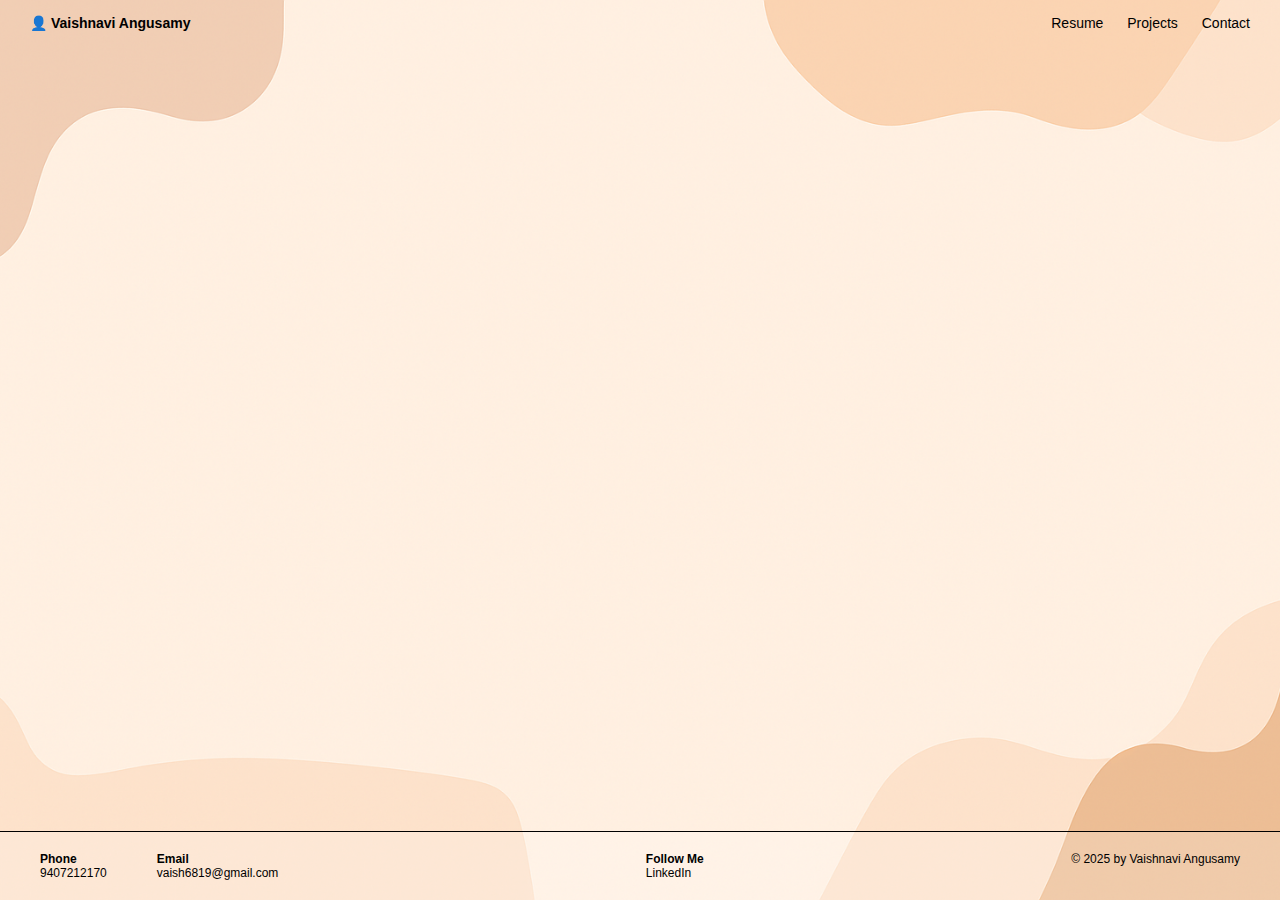
<file: index.html>
<!DOCTYPE html>
<html lang="en">
<head>
  <meta charset="UTF-8" />
  <meta name="viewport" content="width=device-width, initial-scale=1.0" />
  <title>Portfolio | Vaishnavi Angusamy</title>
  <link rel="stylesheet" href="style.css" />
</head>
<body>
  <header class="top-nav">
    <div class="name"><a href="index.html">👤 Vaishnavi Angusamy</a></div>
    <nav class="menu">
      <a href="resume.html">Resume</a>
      <a href="projects.html">Projects</a>
      <a href="contact.html">Contact</a>
    </nav>
  </header>

  <main class="main-section">
    <div class="profile">
      <img src="prof1.png" alt="Profile" class="profile-pic" />
      <div class="intro">
        <h1>Hello</h1>
        <h3>I'm Vaishnavi</h3>
        <p>
          I'm an MCA student with a strong foundation in computer science and practical experience in web development,
          databases, and machine learning. Skilled in Python, Java, JavaScript, SQL, and familiar with MongoDB. I’ve
          worked on full-stack projects and ML-based models, and I enjoy hackathons, problem-solving, and building
          innovative solutions.
        </p>

        <div class="circle-buttons">
          <a href="resume.html"><button class="circle resume">Resume</button></a>
          <a href="projects.html"><button class="circle projects">Projects</button></a>
          <a href="contact.html"><button class="circle contact">Contact</button></a>
          
        </div>
      </div>
    </div>
  </main>

  <footer class="footer">
    <div class="footer-left">
      <div><strong>Phone</strong><br />9407212170</div>
      <div><strong>Email</strong><br />vaish6819@gmail.com</div>
    </div>
    <div class="footer-center">
      <strong>Follow Me</strong><br />
      <a href="https://www.linkedin.com/in/vaishnavi-angusamy-891869276/"><i class="fa fa-linkedin"></i> LinkedIn</a>
    </div>
    <div class="footer-right">
      <p>© 2025 by Vaishnavi Angusamy</p>
    </div>
  </footer>
   <script>
  window.addEventListener("load", () => {
    document.querySelector(".profile").classList.add("fade-in");
    document.querySelector(".profile-pic").classList.add("float");
  });
</script>
</body>
</html>
</file>
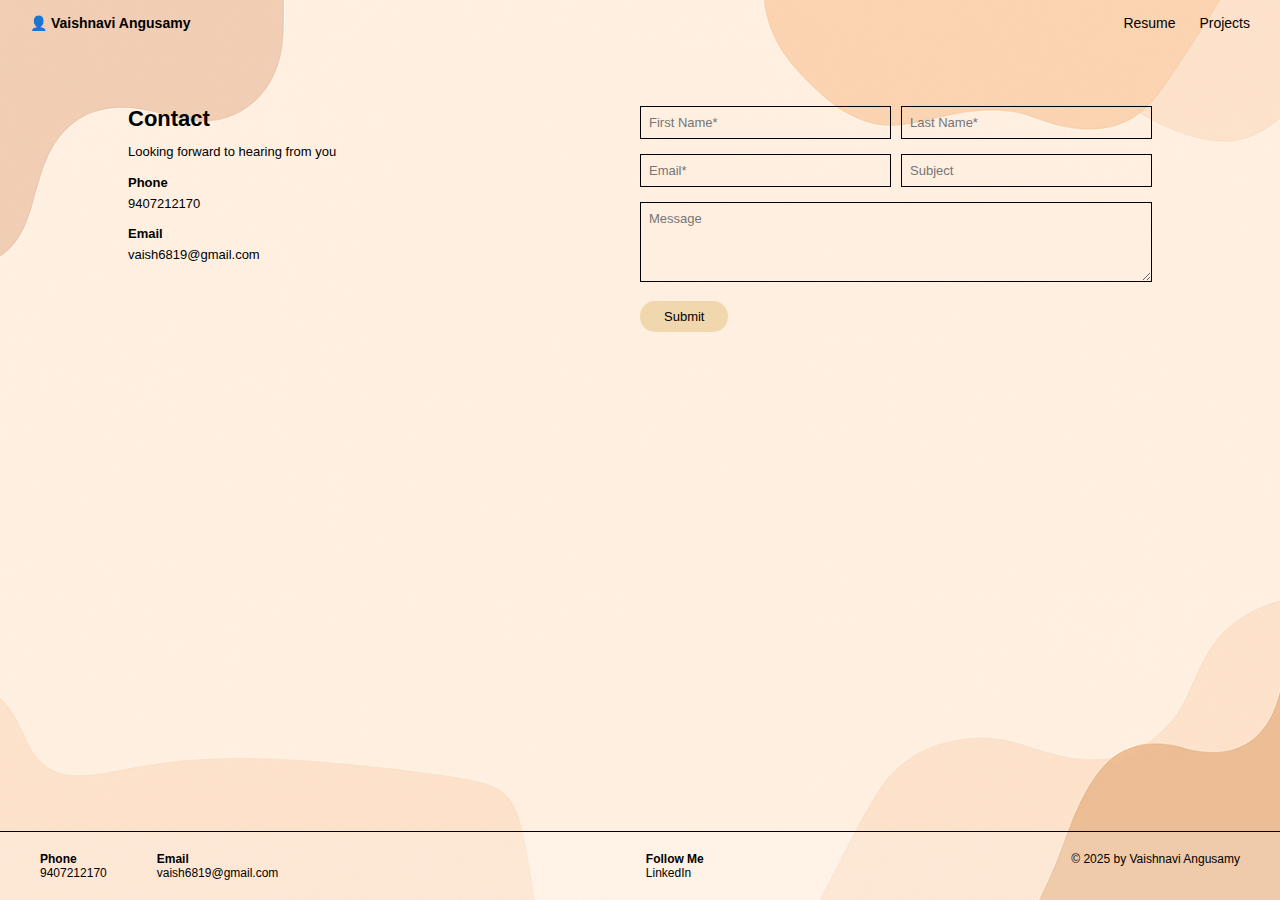
<file: contact.html>
<!DOCTYPE html>
<html lang="en">
<head>
  <meta charset="UTF-8" />
  <meta name="viewport" content="width=device-width, initial-scale=1.0" />
  <title>Contact | Vaishnavi Angusamy</title>
  <link rel="stylesheet" href="contact.css" />
</head>
<body>
  <header class="top-nav">
    <div class="name">
      <a href="index.html">👤 Vaishnavi Angusamy</a>
    </div>
    <nav class="menu">
      <a href="resume.html">Resume</a>
      <a href="projects.html">Projects</a>
    </nav>
  </header>

  <main class="contact-section">
    <div class="contact-left">
      <h1>Contact</h1>
      <p>Looking forward to hearing from you</p>
      <p><strong>Phone</strong><br>9407212170</p>
      <p><strong>Email</strong><br>vaish6819@gmail.com</p>
    </div>

    <form class="contact-form">
      <div class="row">
        <input type="text" placeholder="First Name*" required />
        <input type="text" placeholder="Last Name*" required />
      </div>
      <div class="row">
        <input type="email" placeholder="Email*" required />
        <input type="text" placeholder="Subject" />
      </div>
      <textarea placeholder="Message"></textarea>
      <button type="submit">Submit</button>
    </form>
  </main>

  <footer class="footer">
    <div class="footer-left">
      <div><strong>Phone</strong><br />9407212170</div>
      <div><strong>Email</strong><br />vaish6819@gmail.com</div>
    </div>
    <div class="footer-center">
      <strong>Follow Me</strong><br />
      <a href="https://www.linkedin.com/in/vaishnavi-angusamy-891869276/"><i class="fa fa-linkedin"></i> LinkedIn</a>
    </div>
    <div class="footer-right">
      <p>© 2025 by Vaishnavi Angusamy</p>
    </div>
  </footer>

</body>
</html>
</file>
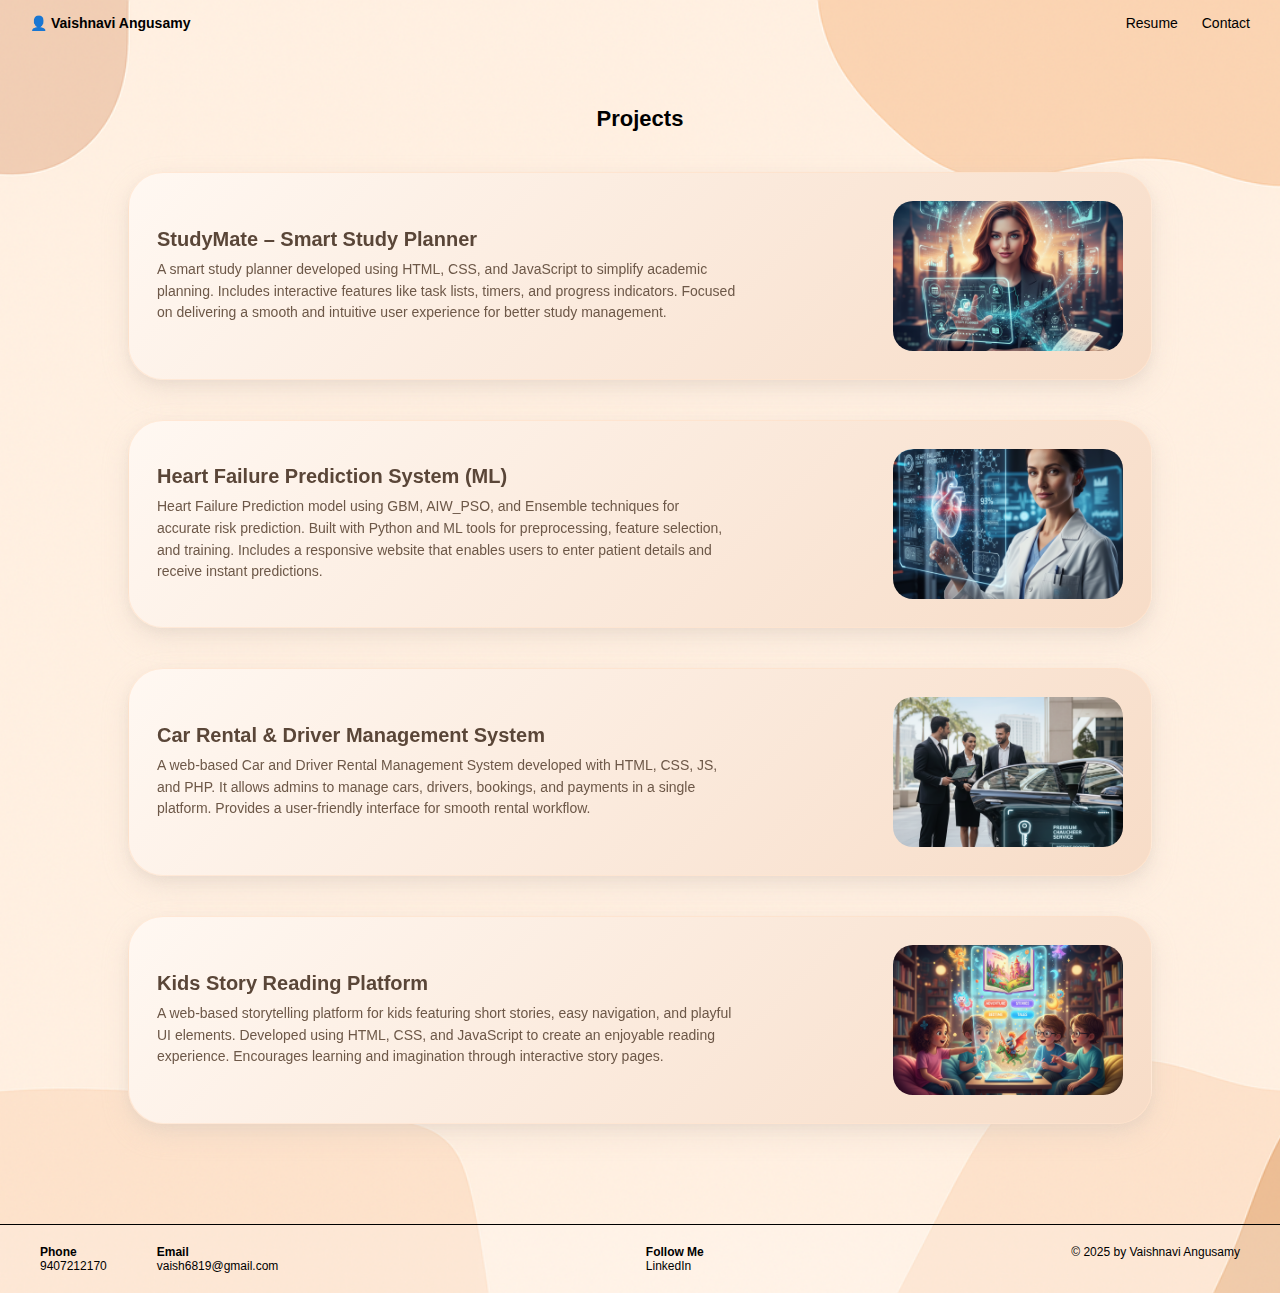
<file: projects.html>
<!DOCTYPE html>
<html lang="en">
<head>
  <meta charset="UTF-8" />
  <meta name="viewport" content="width=device-width, initial-scale=1.0" />
  <title>Projects | Vaishnavi Angusamy</title>
  <link rel="stylesheet" href="projects.css" />
</head>
<body>
  <header class="top-nav">
    <div class="name"><a href="index.html">👤 Vaishnavi Angusamy</a></div>
    <nav class="menu">
      <a href="resume.html">Resume</a>
      <a href="contact.html">Contact</a>
    </nav>
  </header>
<main class="projects-section">
  <h1 class="projects-title">Projects</h1>

  <div class="project-tile peach-tile">
    <div class="text">
      <h3>StudyMate – Smart Study Planner</h3>
      <p>A smart study planner developed using HTML, CSS, and JavaScript to simplify academic planning. Includes interactive features like task lists, timers, and progress indicators. Focused on delivering a smooth and intuitive user experience for better study management.</p>
    </div>
    <img src="Study.png" alt="StudyMate">
  </div>

  <div class="project-tile peach-tile">
    <div class="text">
      <h3>Heart Failure Prediction System (ML)</h3>
      <p>Heart Failure Prediction model using GBM, AIW_PSO, and Ensemble techniques for accurate risk prediction. Built with Python and ML tools for preprocessing, feature selection, and training. Includes a responsive website that enables users to enter patient details and receive instant predictions.</p>
    </div>
    <img src="heart.png" alt="Heart Failure">
  </div>

  <div class="project-tile peach-tile">
    <div class="text">
      <h3>Car Rental & Driver Management System</h3>
      <p>A web-based Car and Driver Rental Management System developed with HTML, CSS, JS, and PHP. It allows admins to manage cars, drivers, bookings, and payments in a single platform. Provides a user-friendly interface for smooth rental workflow.</p>
    </div>
    <img src="car.png" alt="Car Rental">
  </div>

  <div class="project-tile peach-tile">
    <div class="text">
      <h3>Kids Story Reading Platform</h3>
      <p>A web-based storytelling platform for kids featuring short stories, easy navigation, and playful UI elements. Developed using HTML, CSS, and JavaScript to create an enjoyable reading experience. Encourages learning and imagination through interactive story pages.</p>
    </div>
    <img src="story.png" alt="Kids Story">
  </div>

</main>


  <footer class="footer">
    <div class="footer-left">
      <div><strong>Phone</strong><br />9407212170</div>
      <div><strong>Email</strong><br />vaish6819@gmail.com</div>
    </div>
    <div class="footer-center">
      <strong>Follow Me</strong><br />
      <a href="https://www.linkedin.com/in/vaishnavi-angusamy-891869276/"><i class="fa fa-linkedin"></i> LinkedIn</a>
    </div>
    <div class="footer-right">
      <p>© 2025 by Vaishnavi Angusamy<br /></p>
    </div>
  </footer>

</body>
</html>
</file>
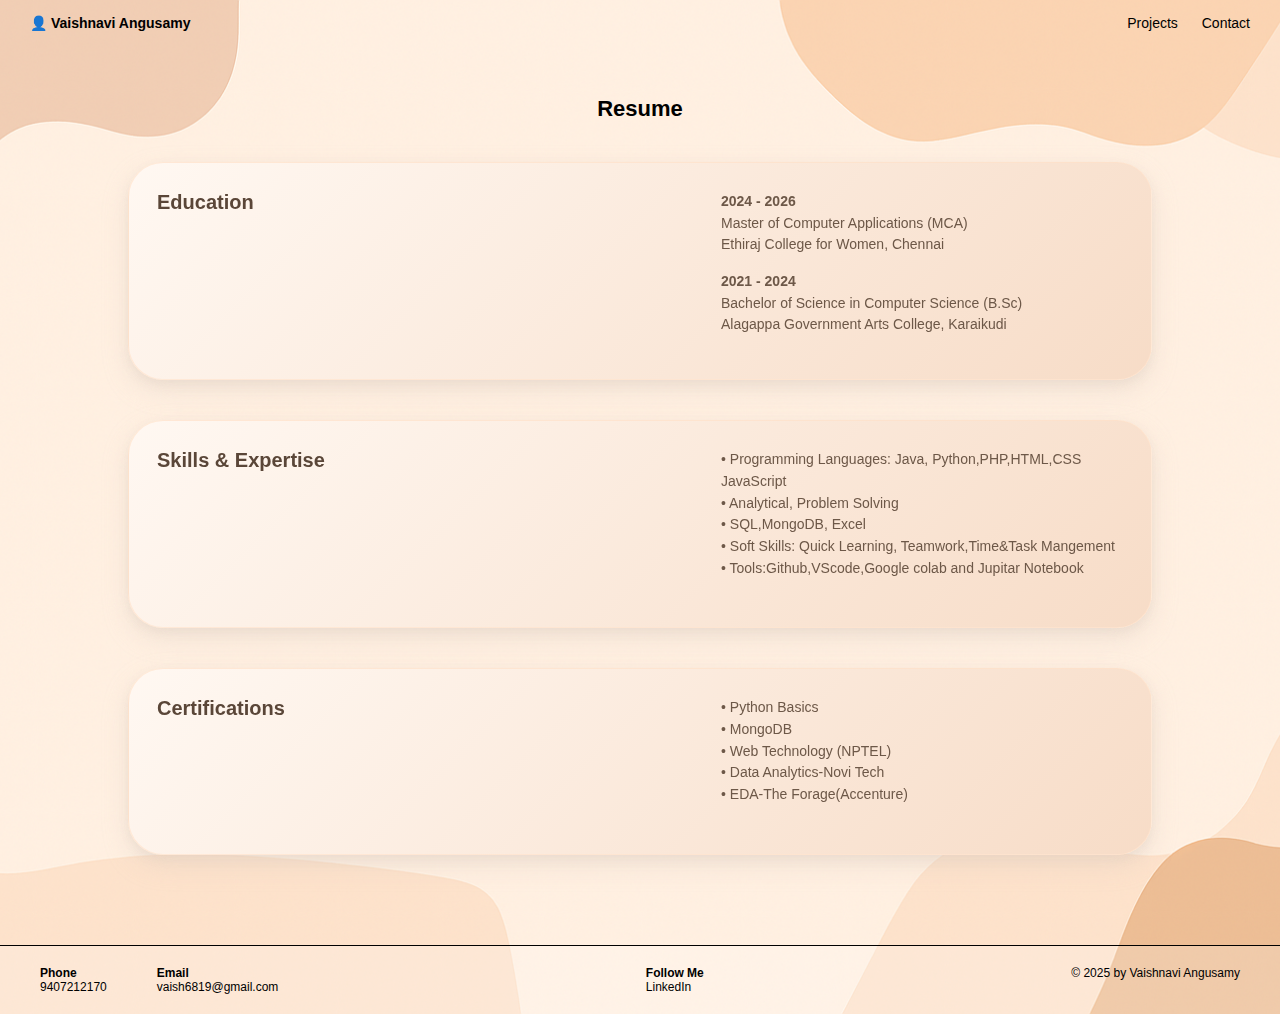
<file: resume.html>
<!DOCTYPE html>
<html lang="en">
<head>
  <meta charset="UTF-8" />
  <meta name="viewport" content="width=device-width, initial-scale=1.0" />
  <title>Resume | Vaishnavi Angusamy</title>
  <link rel="stylesheet" href="resume.css" />
</head>
<body>
  <header class="top-nav">
    <div class="name"><a href="index.html">👤 Vaishnavi Angusamy</a></div>
    <nav class="menu">
      <a href="projects.html">Projects</a>
      <a href="contact.html">Contact</a>
    </nav>
  </header>


   <main class="resume-section">
  <h1 class="resume-title">Resume</h1>

  <section class="resume-block resume-tile peach-tile">
    <h3>Education</h3>
    <div class="resume-details">
      <div class="resume-item">
        <p><strong>2024 - 2026</strong></p>
        <p>Master of Computer Applications (MCA)</p>
        <p>Ethiraj College for Women, Chennai</p>
      </div>
      <div class="resume-item">
        <p><strong>2021 - 2024</strong></p>
        <p>Bachelor of Science in Computer Science (B.Sc)</p>
        <p>Alagappa Government Arts College, Karaikudi</p>
      </div>
    </div>
  </section>

  <section class="resume-block resume-tile peach-tile">
        <h3>Skills & Expertise</h3>
   <div class="resume-details">
    <div class="skills">
    <ul>
      <li>Programming Languages: Java, Python,PHP,HTML,CSS JavaScript</li>
      <li>Analytical, Problem Solving</li>
      <li>SQL,MongoDB, Excel</li>
      <li>Soft Skills: Quick Learning, Teamwork,Time&Task Mangement</li>
      <li>Tools:Github,VScode,Google colab and Jupitar Notebook </li>
    </ul>
    </div>
    </div>
  </section>

  <section class="resume-block resume-tile peach-tile">
       <h3>Certifications</h3>
    <div class="resume-details">
    <div class="Certifications">

    <ul>
      <li>Python Basics</li>
      <li>MongoDB </li>
      <li>Web Technology (NPTEL)</li>
      <li>Data Analytics-Novi Tech</li>
      <li>EDA-The Forage(Accenture)</li>
    </ul>
    </div>
    </div>
  </section>
</main>


  <footer class="footer">
    <div class="footer-left">
      <div><strong>Phone</strong><br />9407212170</div>
      <div><strong>Email</strong><br />vaish6819@gmail.com</div>
    </div>
    <div class="footer-center">
      <strong>Follow Me</strong><br />
      <a href="https://www.linkedin.com/in/vaishnavi-angusamy-891869276/"><i class="fa fa-linkedin"></i> LinkedIn</a>
    </div>
    <div class="footer-right">
      <p>© 2025 by Vaishnavi Angusamy<br /></p>
    </div>
  </footer>

</body>
</html>
</file>
<file: style.css>
* {
  margin: 0;
  padding: 0;
  box-sizing: border-box;
  font-family: 'Segoe UI', sans-serif;
}

body {
  background: url('back.png') center/cover no-repeat;
  color: #000;
  display: flex;
  flex-direction: column;
  min-height: 100vh;
}

/* Header */
.top-nav {
  display: flex;
  justify-content: space-between;
  align-items: center;
  padding: 15px 30px;
  font-size: 14px;
}

.name a {
  text-decoration: none;
  color: black;
  font-weight: 600;
}

.name a:hover {
  text-decoration: underline;
  color: #a06f55;
}

.menu a {
  margin-left: 20px;
  color: black;
  text-decoration: none;
  font-weight: 500;
}

.menu a:hover {
  text-decoration: underline;
}

/* Main Section */
.main-section {
  flex: 1;
  display: flex;
  justify-content: center;
  align-items: center;
  padding: 60px 0;
}

.profile {
  display: flex;
  align-items: center;
  gap: 60px;
  max-width: 1000px;
  padding: 20px;
}

.profile-pic {
  width: 250px;
  height: 250px;
  border-radius: 50%;
  object-fit: cover;
  border: 2px solid #ddd;
  opacity: 0;
  transform: scale(0.9);
  animation: floatIn 1.2s ease-out forwards;
}

/* Intro Text */
.intro h1 {
  font-size: 48px;
  margin-bottom: 10px;
}

.intro h3 {
  font-size: 18px;
  margin-bottom: 10px;
}

.intro p {
  font-size: 13px;
  line-height: 1.5;
  max-width: 420px;
}

/* Circle Buttons */
.circle-buttons {
  display: flex;
  gap: 20px;
  margin-top: 20px;
}

.circle {
  width: 80px;
  height: 80px;
  border-radius: 50%;
  border: none;
  font-size: 12px;
  cursor: pointer;
  color: black;
  transition: 0.3s ease;
}

.circle:hover {
  transform: translateY(-5px);
}

.resume { background-color: #bdf8f3; }
.projects { background-color: #ffc4a3; }
.contact { background-color: #8f8f8f; color: white; }

/* Footer */
.footer {
  border-top: 1px solid black;
  display: flex;
  justify-content: space-between;
  align-items: flex-start;
  padding: 20px 40px;
  font-size: 12px;
  background-color: rgba(255, 255, 255, 0.2);
}

.footer-left { display: flex; gap: 50px; }

.footer-center a {
  color: black;
  text-decoration: none;
}

.footer-center a:hover { text-decoration: underline; }

.footer-right { text-align: right; }

/* Animations */
.fade-in {
  opacity: 0;
  transform: translateY(30px);
  animation: fadeUp 1s ease-out forwards;
}

@keyframes fadeUp {
  0% { opacity: 0; transform: translateY(30px); }
  100% { opacity: 1; transform: translateY(0); }
}

@keyframes floatIn {
  0% { opacity: 0; transform: scale(0.9) translateY(20px); }
  100% { opacity: 1; transform: scale(1) translateY(0); }
}

@keyframes subtleFloat {
  0%, 100% { transform: translateY(0); }
  50% { transform: translateY(-6px); }
}

.profile-pic.float {
  animation: floatIn 1.2s ease-out forwards,
             subtleFloat 5s ease-in-out infinite;
}


/* =====================================
      RESPONSIVE MEDIA QUERIES
===================================== */

/* Tablets */
@media (max-width: 1024px) {
  .profile {
    gap: 40px;
  }
}

/* Mobile layout */
@media (max-width: 768px) {

  .top-nav {
    flex-direction: column;
    gap: 10px;
  }

  .profile {
    flex-direction: column;
    text-align: center;
    gap: 25px;
  }

  .intro h1 {
    font-size: 32px;
  }

  .intro h3 {
    font-size: 16px;
  }

  .intro p {
    max-width: 90%;
    margin: 0 auto;
  }

  .circle-buttons {
    flex-wrap: wrap;
    justify-content: center;
  }

  .circle {
    width: 70px;
    height: 70px;
    font-size: 11px;
  }

  .footer {
    flex-direction: column;
    text-align: center;
    gap: 20px;
  }

  .footer-left {
    flex-direction: column;
    gap: 10px;
  }

  .footer-right {
    text-align: center;
  }
}

/* Small Phones */
@media (max-width: 480px) {
  .intro h1 {
    font-size: 28px;
  }

  .circle {
    width: 65px;
    height: 65px;
    font-size: 11px;
  }

  .menu a {
    margin-left: 10px;
  }
}
</file>
<file: contact.css>
* {
  margin: 0;
  padding: 0;
  box-sizing: border-box;
  font-family: 'Segoe UI', sans-serif;
}

body {
  background: url('back.png') center/cover no-repeat;
  color: #000;
  display: flex;
  flex-direction: column;
  min-height: 100vh;
}

/* Header */
.top-nav {
  display: flex;
  justify-content: space-between;
  align-items: center;
  padding: 15px 30px;
  font-size: 14px;
}

.name a {
  text-decoration: none;
  color: black;
  font-weight: 600;
}

.name a:hover {
  text-decoration: underline;
  color: #a06f55;
}

.menu a {
  margin-left: 20px;
  color: black;
  text-decoration: none;
  font-weight: 500;
}

.menu a:hover {
  text-decoration: underline;
}

/* Contact Section */
.contact-section {
  flex: 1;
  display: flex;
  justify-content: space-between;
  align-items: flex-start;
  padding: 60px 10%;
  gap: 40px;
}

.contact-left {
  width: 40%;
}

.contact-left h1 {
  font-size: 22px;
  margin-bottom: 10px;
}

.contact-left p {
  font-size: 13px;
  line-height: 1.6;
  margin-bottom: 10px;
}

/* Form */
.contact-form {
  width: 50%;
}

.row {
  display: flex;
  justify-content: space-between;
  margin-bottom: 15px;
  gap: 10px;
}

.row input {
  width: 100%;
  padding: 8px;
  border: 1px solid #000;
  background-color: transparent;
  font-size: 13px;
}

textarea {
  width: 100%;
  height: 80px;
  border: 1px solid #000;
  background-color: transparent;
  margin-bottom: 15px;
  padding: 8px;
  font-size: 13px;
}

button {
  background-color: #f1d7ae;
  border: none;
  padding: 8px 24px;
  cursor: pointer;
  border-radius: 15px;
  font-size: 13px;
}

button:hover {
  background-color: #e5c794;
}

/* Footer */
.footer {
  border-top: 1px solid black;
  display: flex;
  justify-content: space-between;
  align-items: flex-start;
  padding: 20px 40px;
  font-size: 12px;
  background-color: rgba(255, 255, 255, 0.2);
}

.footer-left {
  display: flex;
  gap: 50px;
}

.footer-center a {
  color: black;
  text-decoration: none;
}

.footer-center a:hover {
  text-decoration: underline;
}

.footer-right {
  text-align: right;
}

/* -------------------------
   RESPONSIVE MEDIA QUERIES
----------------------------*/

/* Tablets (max 1024px) */
@media (max-width: 1024px) {
  .contact-section {
    padding: 40px 5%;
    gap: 30px;
  }
}

/* Mobile layout (max 768px) */
@media (max-width: 768px) {
  .contact-section {
    flex-direction: column;
    text-align: center;
  }

  .contact-left,
  .contact-form {
    width: 100%;
  }

  .row {
    flex-direction: column;
  }

  .footer {
    flex-direction: column;
    text-align: center;
    gap: 20px;
  }

  .footer-left {
    flex-direction: column;
    gap: 10px;
  }

  .footer-right {
    text-align: center;
  }
}

/* Small phones (max 480px) */
@media (max-width: 480px) {
  .top-nav {
    flex-direction: column;
    gap: 10px;
  }

  .menu a {
    margin-left: 10px;
  }
}
</file>
<file: projects.css>
* {
  margin: 0;
  padding: 0;
  box-sizing: border-box;
  font-family: 'Segoe UI', sans-serif;
}

body {
  background: url('back.png') center/cover no-repeat;
  color: #000;
  display: flex;
  flex-direction: column;
  min-height: 100vh;
}

/* Header */
.top-nav {
  display: flex;
  justify-content: space-between;
  align-items: center;
  padding: 15px 30px;
  font-size: 14px;
}

.name a {
  text-decoration: none;
  color: black;
  font-weight: 600;
}

.name a:hover {
  text-decoration: underline;
  color: #a06f55;
}

.menu a {
  margin-left: 20px;
  color: black;
  text-decoration: none;
  font-weight: 500;
}

.menu a:hover {
  text-decoration: underline;
}

/* Projects Section */
.projects-section {
  flex: 1;
  padding: 60px 10%;
}

.projects-title {
  text-align: center;
  font-size: 22px;
  font-weight: 600;
  margin-bottom: 40px;
}

/* Project Tile */
.project-tile {
  display: flex;
  justify-content: space-between;
  align-items: center;
  background: #ffe1e1a6;
  padding: 25px;
  margin-bottom: 40px;
  border-radius: 35px;
  transition: 0.35s ease;
  cursor: pointer;
  border: 1px solid rgba(0,0,0,0.1);
  backdrop-filter: blur(5px);
  gap: 30px;
}

.project-tile:hover {
  transform: translateY(-6px);
  box-shadow: 0 10px 22px rgba(0,0,0,0.15);
}

.project-tile img {
  width: 230px;
  height: 150px;
  border-radius: 20px;
  object-fit: cover;
}

.project-tile .text {
  width: 60%;
}

.project-tile h3 {
  font-size: 20px;
  font-weight: 600;
  margin-bottom: 8px;
}

.project-tile p {
  font-size: 14px;
  line-height: 1.5;
}

/* Peach Theme Tile */
.peach-tile {
  background: linear-gradient(135deg, #FFF8F2, #F7DCC7);
  padding: 28px;
  border-radius: 35px;
  border: 1px solid rgba(255, 226, 204, 0.7);
  box-shadow:
    0 10px 25px rgba(214, 201, 189, 0.35),
    0 4px 10px rgba(214, 201, 189, 0.25);
  transition: 0.35s ease-out;
}

.peach-tile:hover {
  transform: translateY(-6px);
  box-shadow:
    0 14px 30px rgba(214, 201, 189, 0.45),
    0 6px 14px rgba(214, 201, 189, 0.35);
}

.peach-tile h3 {
  font-size: 20px;
  font-weight: 600;
  color: #5a4638;
}

.peach-tile p {
  color: #6d5848;
  line-height: 1.55;
  font-size: 14px;
}

/* Footer */
.footer {
  border-top: 1px solid black;
  display: flex;
  justify-content: space-between;
  padding: 20px 40px;
  font-size: 12px;
  background-color: rgba(255, 255, 255, 0.2);
}

.footer-left {
  display: flex;
  gap: 50px;
}

.footer-center a {
  color: black;
  text-decoration: none;
}

.footer-center a:hover {
  text-decoration: underline;
}

.footer-right {
  text-align: right;
}

/* ----------------------------
   RESPONSIVE DESIGN
-----------------------------*/

/* Tablets */
@media (max-width: 1024px) {
  .project-tile {
    gap: 20px;
  }
}

/* Mobile screens */
@media (max-width: 768px) {
  .top-nav {
    flex-direction: column;
    gap: 10px;
  }

  .project-tile {
    flex-direction: column;
    text-align: center;
  }

  .project-tile .text {
    width: 100%;
  }

  .project-tile img {
    width: 100%;
    height: auto;
  }

  .projects-section {
    padding: 40px 5%;
  }

  .footer {
    flex-direction: column;
    text-align: center;
    gap: 20px;
  }

  .footer-left {
    flex-direction: column;
    gap: 10px;
  }

  .footer-right {
    text-align: center;
  }
}

/* Extra small phones */
@media (max-width: 480px) {
  .menu a {
    margin-left: 10px;
  }
}
</file>
<file: resume.css>
* {
  margin: 0;
  padding: 0;
  box-sizing: border-box;
  font-family: 'Segoe UI', sans-serif;
}

body {
  background: url('back.png') center/cover no-repeat;
  color: #000;
  display: flex;
  flex-direction: column;
  min-height: 100vh;
}

/* Header */
.top-nav {
  display: flex;
  justify-content: space-between;
  align-items: center;
  padding: 15px 30px;
  font-size: 14px;
}

.name a {
  text-decoration: none;
  color: black;
  font-weight: 600;
}

.name a:hover {
  text-decoration: underline;
  color: #a06f55;
}

.menu a {
  margin-left: 20px;
  color: black;
  text-decoration: none;
  font-weight: 500;
}

.menu a:hover {
  text-decoration: underline;
}

/* Resume Section */
.resume-section {
  flex: 1;
  padding: 50px 10%;
}

.resume-title {
  text-align: center;
  font-size: 22px;
  font-weight: 600;
  margin-bottom: 40px;
}

.resume-block {
  border-top: 1px solid #000;
  padding: 30px 0;
  display: flex;
  justify-content: space-between;
  gap: 30px;
}

.resume-block h3 {
  width: 25%;
  font-size: 14px;
  font-weight: 600;
}

.resume-details {
  width: 75%;
}

.resume-item {
  margin-left: 300px;
  margin-bottom: 15px;
}

.resume-item p {
  font-size: 14px;
  line-height: 1.5;
}

.skills {
  margin-bottom: 20px;
  margin-left: 300px;
}
.Certifications {
  margin-bottom: 20px;
  margin-left: 300px;
}
.resume-block ul {
  list-style: none;
  font-size: 14px;
  line-height: 1.6;
}

.resume-block ul li::before {
  content: "• ";
}

/* Resume Tile Style */
.resume-tile {
  background: rgba(255, 255, 255, 0.65);
  padding: 25px;
  margin-bottom: 35px;
  border-radius: 35px;
  border: 1px solid rgba(0,0,0,0.1);
  backdrop-filter: blur(5px);
  transition: 0.35s ease;
  cursor: pointer;
}

.resume-tile:hover {
  transform: translateY(-6px);
  box-shadow: 0 10px 22px rgba(0,0,0,0.15);
}

/* Elegant Peach Theme Tiles */
.peach-tile {
  background: linear-gradient(135deg, #FFF8F2, #F7DCC7);
  padding: 28px;
  margin-bottom: 40px;
  border-radius: 35px;
  border: 1px solid rgba(255, 226, 204, 0.7);
  box-shadow:
    0 10px 25px rgba(214, 201, 189, 0.35),
    0 4px 10px rgba(214, 201, 189, 0.25);
  transition: 0.35s ease-out;
}

.peach-tile:hover {
  transform: translateY(-6px);
  box-shadow:
    0 14px 30px rgba(214, 201, 189, 0.45),
    0 6px 14px rgba(214, 201, 189, 0.35);
}

.peach-tile h3 {
  font-size: 20px;
  font-weight: 600;
  color: #5a4638;
}

.peach-tile p,
.peach-tile li {
  color: #6d5848;
  line-height: 1.55;
  font-size: 14px;
}

/* Footer */
.footer {
  border-top: 1px solid black;
  display: flex;
  justify-content: space-between;
  align-items: flex-start;
  padding: 20px 40px;
  font-size: 12px;
  background-color: rgba(255, 255, 255, 0.2);
}

.footer-left {
  display: flex;
  gap: 50px;
}

.footer-center a {
  color: black;
  text-decoration: none;
}

.footer-center a:hover {
  text-decoration: underline;
}

.footer-right {
  text-align: right;
}

/* ------------------------------
   RESPONSIVE MEDIA QUERIES
-------------------------------*/

/* Tablets */
@media (max-width: 1024px) {
  .resume-block {
    flex-direction: column;
  }

  .resume-block h3 {
    width: 100%;
  }

  .resume-details {
    width: 100%;
  }
}

/* Mobile */
@media (max-width: 768px) {
  .top-nav {
    flex-direction: column;
    gap: 10px;
  }

  .resume-section {
    padding: 40px 5%;
  }

  .resume-block {
    flex-direction: column;
    gap: 15px;
  }

  .resume-block h3 {
    text-align: center;
  }

  .resume-details {
    width: 100%;
  }

  .footer {
    flex-direction: column;
    text-align: center;
    gap: 20px;
  }

  .footer-left {
    flex-direction: column;
    gap: 10px;
  }

  .footer-right {
    text-align: center;
  }
}

/* Small Phones */
@media (max-width: 480px) {
  .menu a {
    margin-left: 10px;
  }
}
</file>
